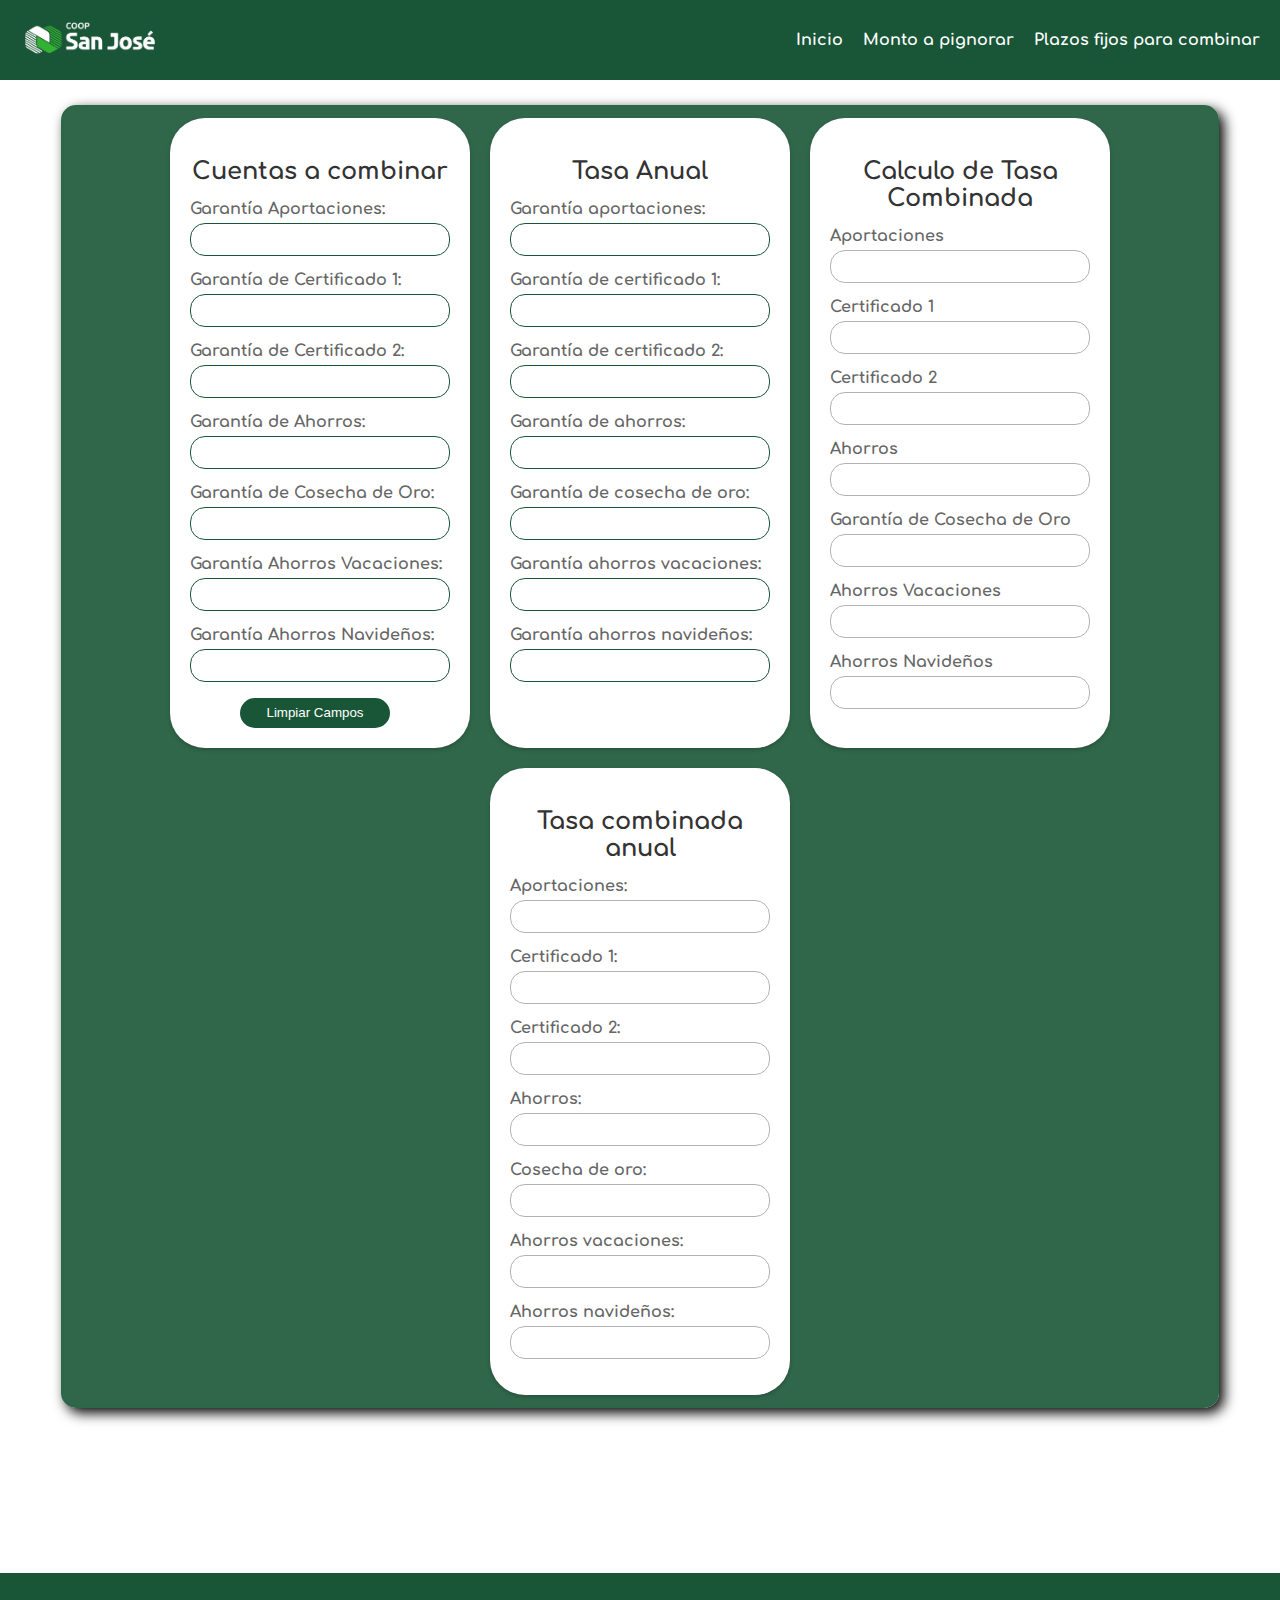
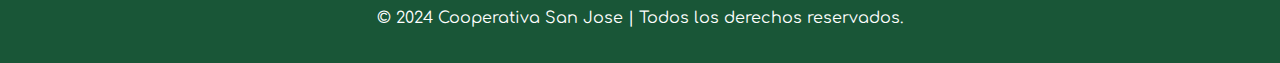
<file: Cunetas_combinar.html>
<!DOCTYPE html>
<html lang="es">
<head>
    <meta charset="UTF-8">
    <meta name="viewport" content="width=device-width, initial-scale=1.0">
    <title>Cálculo Híbrido</title>
          <link rel="preconnect" href="https://fonts.googleapis.com">
<link rel="preconnect" href="https://fonts.gstatic.com" crossorigin>
<link href="https://fonts.googleapis.com/css2?family=Comfortaa:wght@300..700&family=Kosugi+Maru&family=Roboto:ital,wght@0,100;0,300;0,400;0,500;0,700;0,900;1,100;1,300;1,400;1,500;1,700;1,900&display=swap" rel="stylesheet">
    <link rel="stylesheet" href="styles.css">
    <script src="script.js" defer></script>
</head>

<body>
    <header>
        <a href="index.html"><img src="Coop-San.webp" alt="Logo de la Cooperativa San Jose"></a>
        <nav>
            <ul>
                <li><a href="index.html">Inicio</a></li>
                <li><a href="Monto_pignorar.html">Monto a pignorar</a></li>
                <li><a href="plazofijo.html">Plazos fijos para combinar</a></li>
            </ul>
        </nav>
    </header>

  <div class="contenedor-card">
    <!-- Tarjeta 1 -->
    <div class="contenedor-card-1">
        <div class="card">
            <h2>Cuentas a combinar</h2>
            <div class="input-group">
                <label for="campo1-1">Garantía Aportaciones:</label>
                <input type="number" step="0.001" id="campo1-1" name="campo1-1" oninput="Calcular()" required>
            </div>
            <div class="input-group">
                <label for="campo1-2">Garantía de Certificado 1:</label>
                <input type="number" step="0.001" id="campo1-2" name="campo1-2" oninput="Calcular()"required>
            </div>
            <div class="input-group">
                <label for="campo1-3">Garantía de Certificado 2:</label>
                <input type="number" step="0.001" id="campo1-3" name="campo1-3" oninput="Calcular()"required>
            </div>
            <div class="input-group">
                <label for="campo1-4">Garantía de Ahorros:</label>
                <input type="number" step="0.001" id="campo1-4" name="campo1-4" oninput="Calcular()"required>
            </div>
            <div class="input-group">
                <label for="campo1-5">Garantía de Cosecha de Oro:</label>
                <input type="number" step="0.001" id="campo1-5" name="campo1-5" oninput="Calcular()"required>
            </div>
            <div class="input-group">
                <label for="campo1-6">Garantía Ahorros Vacaciones:</label>
                <input type="number" step="0.001" id="campo1-6" name="campo1-6" oninput="Calcular()"required>
            </div>
            <div class="input-group">
                <label for="campo1-7">Garantía Ahorros Navideños:</label>
                <input type="number" step="0.001" id="campo1-7" name="campo1-7" oninput="Calcular()"required>
            </div>
                <p id="campo1-8"></p>
            </div>
         <div class="form-container">
           <button onclick="limpiarCampos()">Limpiar Campos</button>
        </div>
    </div>

    <!-- Tarjeta 2 -->

            <div class="contenedor-card-1">
            <div class="card">
                <h2>Tasa Anual</h2>
                <div class="input-group">
                    <label for="campo7-1">Garantía aportaciones:</label>
                    <input type="number" step="0.001" id="campo7-1" name="garantia_aportaciones_2" oninput="Calcular()" required>
                </div>
                <div class="input-group">
                    <label for="campo7-2">Garantía de certificado 1:</label>
                    <input type="number" step="0.001" id="campo7-2" name="garantia_certificado_1_2" oninput="Calcular()" required>
                </div>
                <div class="input-group">
                    <label for="campo7-3">Garantía de certificado 2:</label>
                    <input type="number" step="0.001" id="campo7-3" name="garantia_certificado_2_2" oninput="Calcular()" required>
                </div>
                <div class="input-group">
                    <label for="campo7-4">Garantía de ahorros:</label>
                    <input type="number" step="0.001" id="campo7-4" name="garantia_ahorros_2" oninput="Calcular()" required>
                </div>
                <div class="input-group">
                    <label for="campo7-5">Garantía de cosecha de oro:</label>
                    <input type="number" step="0.001" id="campo7-5" name="garantia_cosecha_oro_2" oninput="Calcular()" required>
                </div>
                <div class="input-group">
                    <label for="campo7-6">Garantía ahorros vacaciones:</label>
                    <input type="number" step="0.001" id="campo7-6" name="garantia_ahorros_vacaciones_2" oninput="Calcular()" required>
                </div>
                <div class="input-group">
                    <label for="campo7-7">Garantía ahorros navideños:</label>
                    <input type="number" step="0.001" id="campo7-7" name="garantia_ahorros_navidenos_2" oninput="Calcular()" required>
                </div>
            </div>
        </div>

       <!-- Tarjeta 3-->


    <div class="contenedor-card-2">
        <div class="card">
            <h2>Calculo de Tasa Combinada</h2>
            <div class="input-group">
                <label for="campo2-1">Aportaciones</label>
                <input type="text" step="0.001" id="campo2-1" name="campo2-1" readonly>
            </div>
            <div class="input-group">
                <label for="campo2-2">Certificado 1</label>
                <input type="text" step="0.001" id="campo2-2" name="campo2-2" oninput="Calcular()"readonly>
            </div>
            <div class="input-group">
                <label for="campo2-3">Certificado 2</label>
                <input type="text" step="0.001" id="campo2-3" name="campo2-3" oninput="Calcular()"readonly>
            </div>
            <div class="input-group">
                <label for="campo2-4">Ahorros</label>
                <input type="text" step="0.001" id="campo2-4" name="campo2-4" oninput="Calcular()"readonly>
            </div>
            <div class="input-group">
                <label for="campo2-5">Garantía de Cosecha de Oro</label>
                <input type="text" step="0.001" id="campo2-5" name="campo2-5" oninput="Calcular()"readonly>
            </div>
            <div class="input-group">
                <label for="campo2-6">Ahorros Vacaciones</label>
                <input type="text" step="0.001" id="campo2-6" name="campo2-6" oninput="Calcular()"readonly>
            </div>
            <div class="input-group">
                <label for="campo2-7">Ahorros Navideños</label>
                <input type="text" step="0.001" id="campo2-7" name="campo2-7" oninput="Calcular()"readonly>
            </div>
        </div>
   </div>
     
 <!-- Tarjeta 4 -->
        <div class="contenedor-card-1">
            <div class="card">
                <h2>Tasa combinada anual</h2>
                <div class="input-group">
                    <label for="campo8-1">Aportaciones:</label>
                    <input type="text" step="0.001" id="campo8-1" name="aportaciones_combinadas" oninput="Calcular()" readonly>
                </div>
                <div class="input-group">
                    <label for="campo8-2">Certificado 1:</label>
                    <input type="text" step="0.001" id="campo8-2" name="certificado_1_combinado" oninput="Calcular()" readonly>
                </div>
                <div class="input-group">
                    <label for="campo8-3">Certificado 2:</label>
                    <input type="text" step="0.001" id="campo8-3" name="certificado_2_combinado" oninput="Calcular()" readonly>
                </div>
                <div class="input-group">
                    <label for="campo8-4">Ahorros:</label>
                    <input type="text" step="0.001" id="campo8-4" name="ahorros_combinados" oninput="Calcular()" readonly>
                </div>
                <div class="input-group">
                    <label for="campo8-5">Cosecha de oro:</label>
                    <input type="text" step="0.001" id="campo8-5" name="cosecha_oro_combinada" oninput="Calcular()" readonly>
                </div>
                <div class="input-group">
                    <label for="campo8-6">Ahorros vacaciones:</label>
                    <input type="text" step="0.001" id="campo8-6" name="ahorros_vacaciones_combinados" oninput="Calcular()" readonly>
                </div>
                <div class="input-group">
                    <label for="campo8-7">Ahorros navideños:</label>
                    <input type="text" step="0.001" id="campo8-7" name="ahorros_navidenos_combinados" oninput="Calcular()" readonly>
                </div>
                <p id="campo8-8"></p>
            </div>
        </div>
    </div>
 </div>
    <footer>
        <div class="footer-content">
            <p>© 2024 Cooperativa San Jose | Todos los derechos reservados.</p>
        </div>
    </footer>
</body>
</html>
</file>
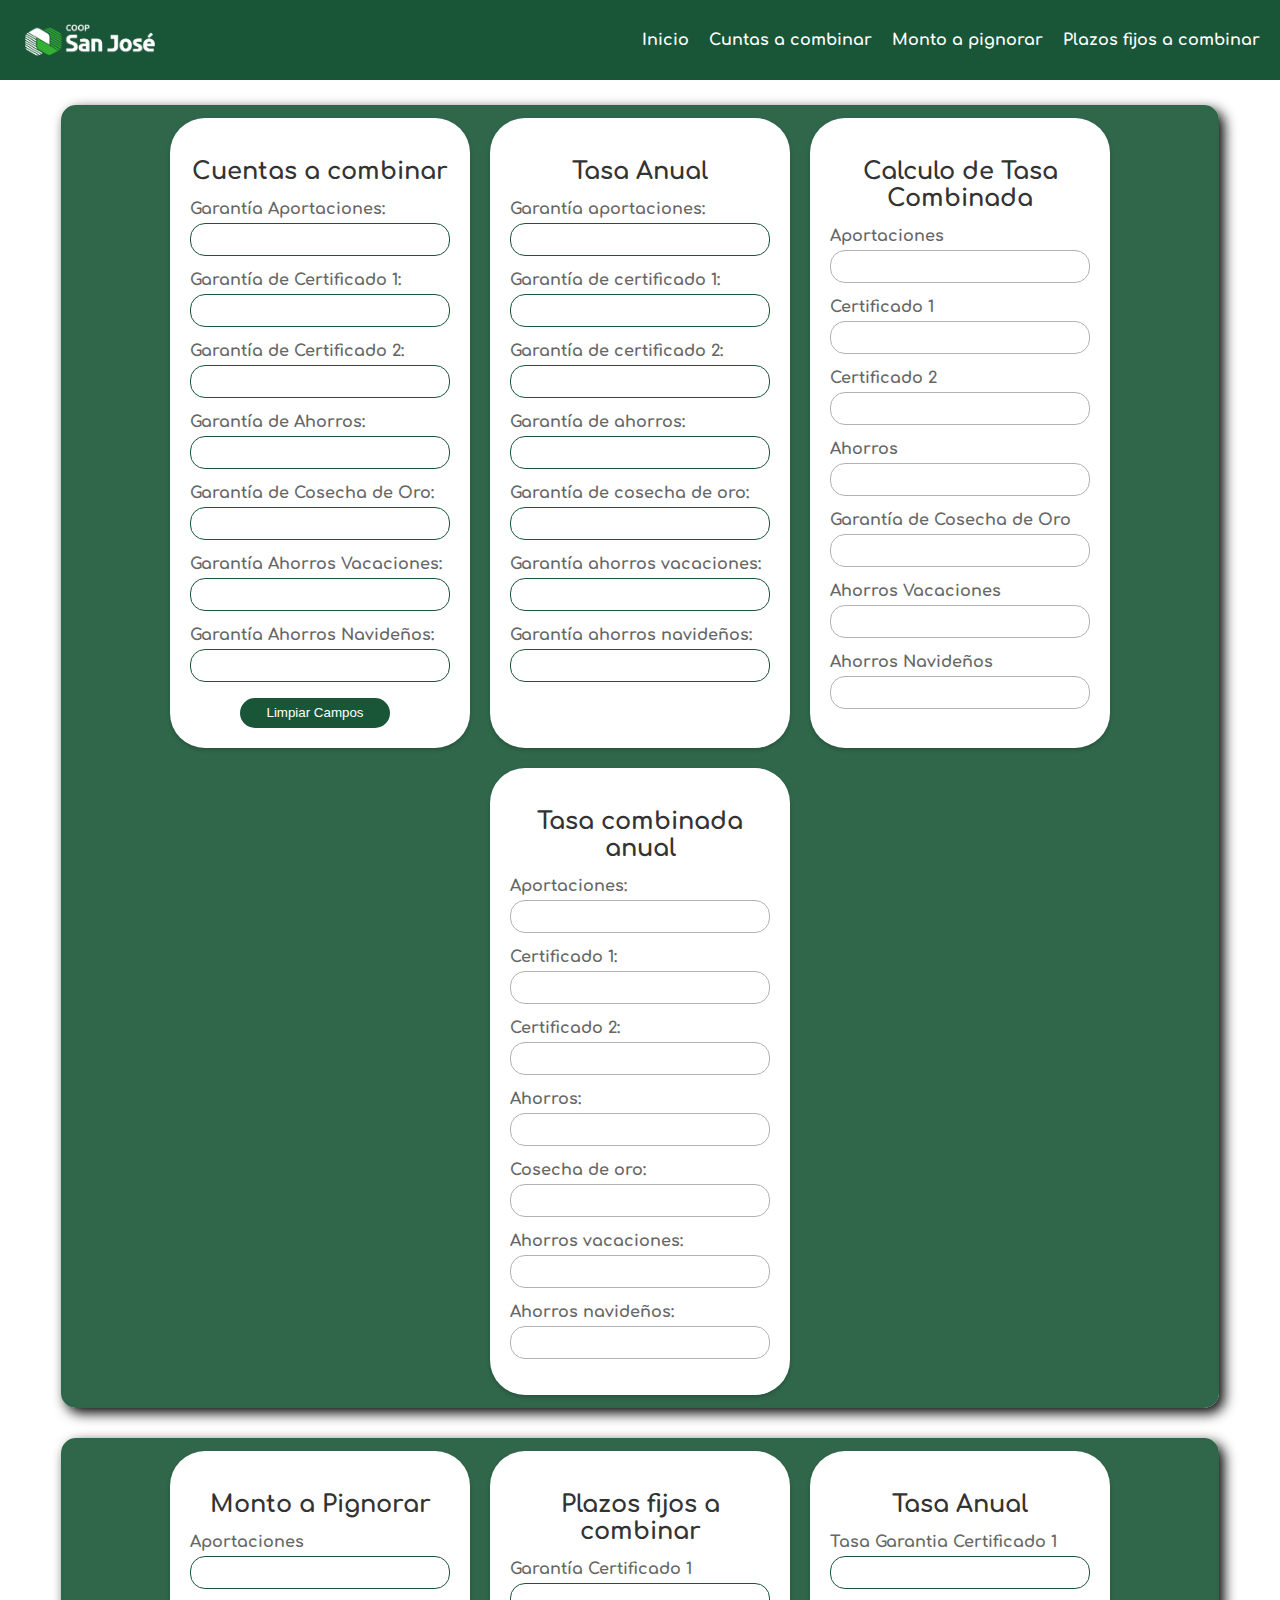
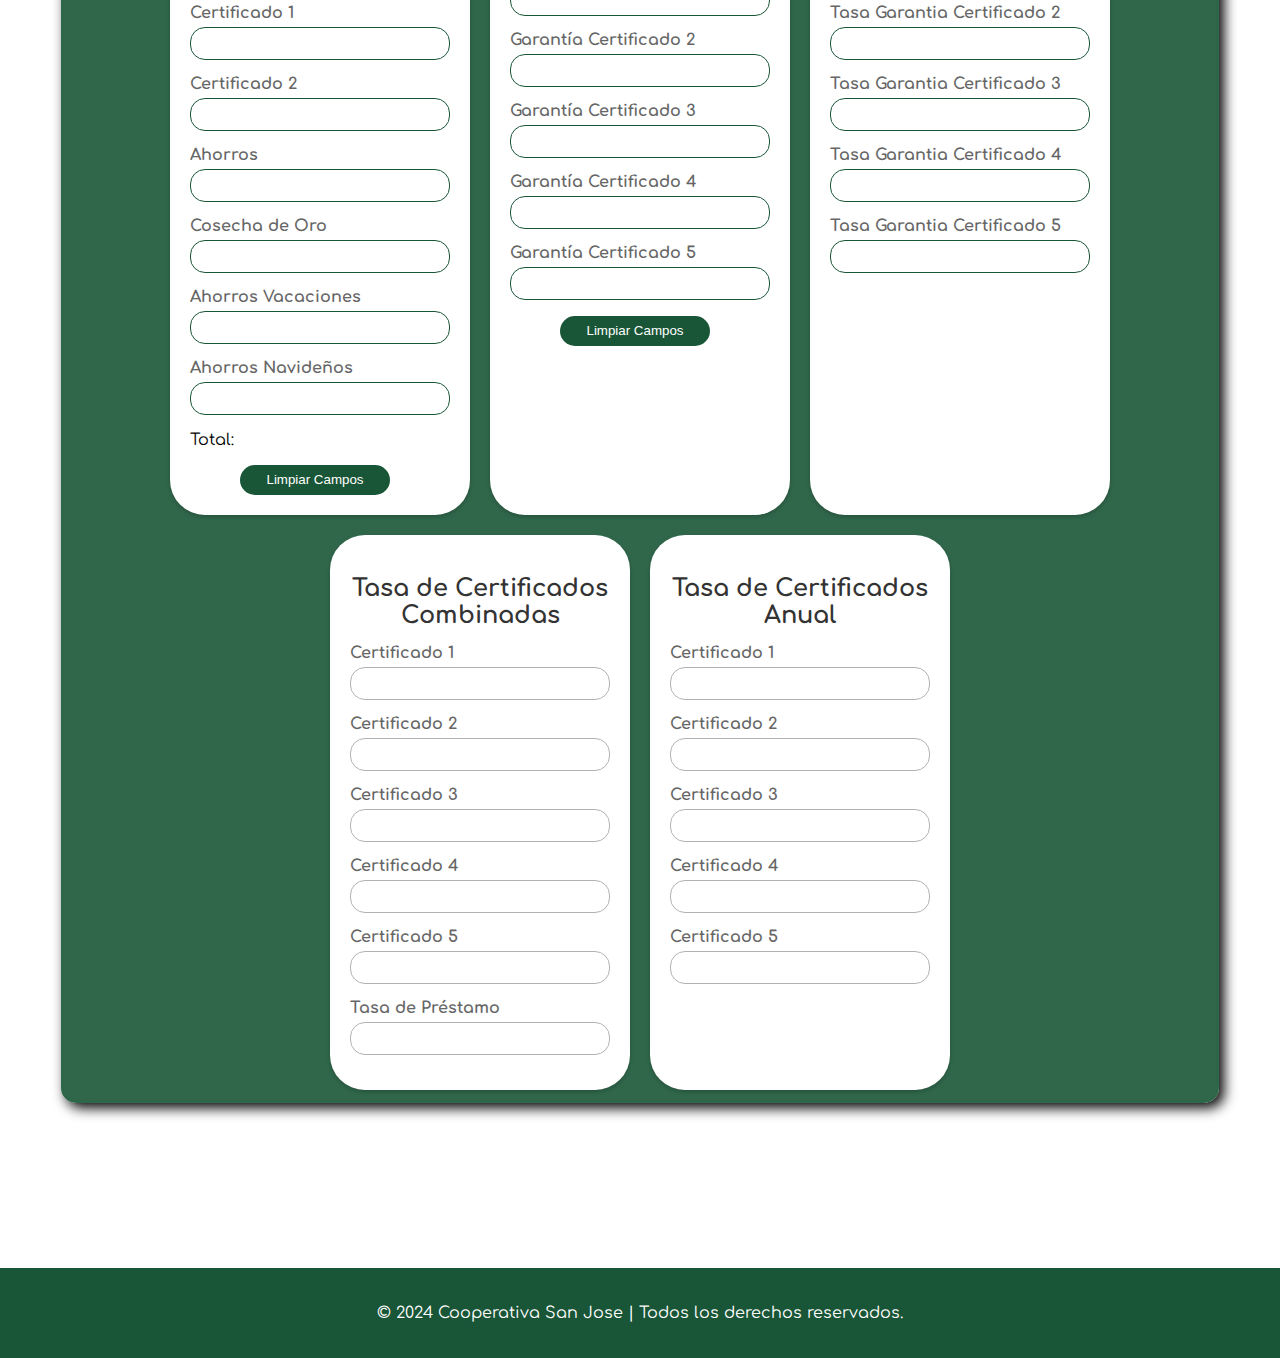
<file: index2.html>
<!DOCTYPE html>
<html lang="es">
<head>
    <meta charset="UTF-8">
    <meta name="viewport" content="width=device-width, initial-scale=1.0">
    <title>Calculo hibrido</title>
      <link rel="preconnect" href="https://fonts.googleapis.com">
<link rel="preconnect" href="https://fonts.gstatic.com" crossorigin>
<link href="https://fonts.googleapis.com/css2?family=Comfortaa:wght@300..700&family=Kosugi+Maru&family=Roboto:ital,wght@0,100;0,300;0,400;0,500;0,700;0,900;1,100;1,300;1,400;1,500;1,700;1,900&display=swap" rel="stylesheet">
      <link rel="stylesheet" href="styles.css">
    <script src="script.js" defer></script>
</head>

<body>
     <header>
        <img  src="Coop-San.webp" alt="Logo">
        
        <nav>
            <ul>

                <li><a href="index.html">Inicio</a></li>
                <li><a href="Cunetas_combinar.html">Cuntas a combinar</a></li>
                <li><a href="Monto_pignorar.html">Monto a pignorar</a></li>
                <li><a href="plazofijo.html">Plazos fijos a combinar</a></li>
            </ul>
        </nav>
    </header>

<div class="contenedor-card">
    <!-- Tarjeta 1 -->
    <div class="contenedor-card-1">
        <div class="card">
            <h2>Cuentas a combinar</h2>
            <div class="input-group">
                <label for="campo1-1">Garantía Aportaciones:</label>
                <input type="number" step="0.001" id="campo1-1" name="campo1-1" oninput="Calcular()" required>
            </div>
            <div class="input-group">
                <label for="campo1-2">Garantía de Certificado 1:</label>
                <input type="number" step="0.001" id="campo1-2" name="campo1-2" oninput="Calcular()"required>
            </div>
            <div class="input-group">
                <label for="campo1-3">Garantía de Certificado 2:</label>
                <input type="number" step="0.001" id="campo1-3" name="campo1-3" oninput="Calcular()"required>
            </div>
            <div class="input-group">
                <label for="campo1-4">Garantía de Ahorros:</label>
                <input type="number" step="0.001" id="campo1-4" name="campo1-4" oninput="Calcular()"required>
            </div>
            <div class="input-group">
                <label for="campo1-5">Garantía de Cosecha de Oro:</label>
                <input type="number" step="0.001" id="campo1-5" name="campo1-5" oninput="Calcular()"required>
            </div>
            <div class="input-group">
                <label for="campo1-6">Garantía Ahorros Vacaciones:</label>
                <input type="number" step="0.001" id="campo1-6" name="campo1-6" oninput="Calcular()"required>
            </div>
            <div class="input-group">
                <label for="campo1-7">Garantía Ahorros Navideños:</label>
                <input type="number" step="0.001" id="campo1-7" name="campo1-7" oninput="Calcular()"required>
            </div>
        
                <p id="campo1-8"></p>
            
        </div>
         <div class="form-container">
           <button onclick="limpiarCampos()">Limpiar Campos</button>
        </div>
    </div>

    <!-- Tarjeta 2 -->

            <div class="contenedor-card-1">
            <div class="card">
                <h2>Tasa Anual</h2>
                <div class="input-group">
                    <label for="campo7-1">Garantía aportaciones:</label>
                    <input type="number" step="0.001" id="campo7-1" name="garantia_aportaciones_2" oninput="Calcular()" required>
                </div>
                <div class="input-group">
                    <label for="campo7-2">Garantía de certificado 1:</label>
                    <input type="number" step="0.001" id="campo7-2" name="garantia_certificado_1_2" oninput="Calcular()" required>
                </div>
                <div class="input-group">
                    <label for="campo7-3">Garantía de certificado 2:</label>
                    <input type="number" step="0.001" id="campo7-3" name="garantia_certificado_2_2" oninput="Calcular()" required>
                </div>
                <div class="input-group">
                    <label for="campo7-4">Garantía de ahorros:</label>
                    <input type="number" step="0.001" id="campo7-4" name="garantia_ahorros_2" oninput="Calcular()" required>
                </div>
                <div class="input-group">
                    <label for="campo7-5">Garantía de cosecha de oro:</label>
                    <input type="number" step="0.001" id="campo7-5" name="garantia_cosecha_oro_2" oninput="Calcular()" required>
                </div>
                <div class="input-group">
                    <label for="campo7-6">Garantía ahorros vacaciones:</label>
                    <input type="number" step="0.001" id="campo7-6" name="garantia_ahorros_vacaciones_2" oninput="Calcular()" required>
                </div>
                <div class="input-group">
                    <label for="campo7-7">Garantía ahorros navideños:</label>
                    <input type="number" step="0.001" id="campo7-7" name="garantia_ahorros_navidenos_2" oninput="Calcular()" required>
                </div>
            </div>
        </div>

       <!-- Tarjeta 3-->


    <div class="contenedor-card-2">
        <div class="card">
            <h2>Calculo de Tasa Combinada</h2>
            <div class="input-group">
                <label for="campo2-1">Aportaciones</label>
                <input type="text" step="0.001" id="campo2-1" name="campo2-1" readonly>
            </div>
            <div class="input-group">
                <label for="campo2-2">Certificado 1</label>
                <input type="text" step="0.001" id="campo2-2" name="campo2-2" oninput="Calcular()"readonly>
            </div>
            <div class="input-group">
                <label for="campo2-3">Certificado 2</label>
                <input type="text" step="0.001" id="campo2-3" name="campo2-3" oninput="Calcular()"readonly>
            </div>
            <div class="input-group">
                <label for="campo2-4">Ahorros</label>
                <input type="text" step="0.001" id="campo2-4" name="campo2-4" oninput="Calcular()"readonly>
            </div>
            <div class="input-group">
                <label for="campo2-5">Garantía de Cosecha de Oro</label>
                <input type="text" step="0.001" id="campo2-5" name="campo2-5" oninput="Calcular()"readonly>
            </div>
            <div class="input-group">
                <label for="campo2-6">Ahorros Vacaciones</label>
                <input type="text" step="0.001" id="campo2-6" name="campo2-6" oninput="Calcular()"readonly>
            </div>
            <div class="input-group">
                <label for="campo2-7">Ahorros Navideños</label>
                <input type="text" step="0.001" id="campo2-7" name="campo2-7" oninput="Calcular()"readonly>
            </div>
        </div>
    </div>
     
 <!-- Tarjeta 4 -->
        <div class="contenedor-card-1">
            <div class="card">
                <h2>Tasa combinada anual</h2>
                <div class="input-group">
                    <label for="campo8-1">Aportaciones:</label>
                    <input type="text" step="0.001" id="campo8-1" name="aportaciones_combinadas" oninput="Calcular()" readonly>
                </div>
                <div class="input-group">
                    <label for="campo8-2">Certificado 1:</label>
                    <input type="text" step="0.001" id="campo8-2" name="certificado_1_combinado" oninput="Calcular()" readonly>
                </div>
                <div class="input-group">
                    <label for="campo8-3">Certificado 2:</label>
                    <input type="text" step="0.001" id="campo8-3" name="certificado_2_combinado" oninput="Calcular()" readonly>
                </div>
                <div class="input-group">
                    <label for="campo8-4">Ahorros:</label>
                    <input type="text" step="0.001" id="campo8-4" name="ahorros_combinados" oninput="Calcular()" readonly>
                </div>
                <div class="input-group">
                    <label for="campo8-5">Cosecha de oro:</label>
                    <input type="text" step="0.001" id="campo8-5" name="cosecha_oro_combinada" oninput="Calcular()" readonly>
                </div>
                <div class="input-group">
                    <label for="campo8-6">Ahorros vacaciones:</label>
                    <input type="text" step="0.001" id="campo8-6" name="ahorros_vacaciones_combinados" oninput="Calcular()" readonly>
                </div>
                <div class="input-group">
                    <label for="campo8-7">Ahorros navideños:</label>
                    <input type="text" step="0.001" id="campo8-7" name="ahorros_navidenos_combinados" oninput="Calcular()" readonly>
                </div>
                <p id="campo8-8"></p>
            </div>
        </div>
    </div>


<div class="contenedor-card">
    <!-- Tarjeta 5-->
    <div class="contenedor-card-3">
        <div class="card">
            <h2>Monto a Pignorar</h2>
            <div class="input-group">
                <label for="campo3-1">Aportaciones</label>
                <input type="number" step="0.001" id="campo3-1" name="campo3-2" placeholder="" oninput="calcularTotal()"required>
            </div>
            <div class="input-group">
                <label for="campo3-2">Certificado 1</label>
                <input type="number" step="0.001" id="campo3-2" name="campo3-2" oninput="calcularTotal()"required>
            </div>
            <div class="input-group">
                <label for="campo3-3">Certificado 2</label>
                <input type="number" step="0.001" id="campo3-3" name="campo3-2" oninput="calcularTotal()"required>
            </div>
            <div class="input-group">
                <label for="campo3-4">Ahorros</label>
                <input type="number" step="0.001" id="campo3-4" name="campo3-2" oninput="calcularTotal()"required>
            </div>
            <div class="input-group">
                <label for="campo3-5">Cosecha de Oro</label>
                <input type="number" step="0.001" id="campo3-5" name="campo3-2" oninput="calcularTotal()"required>

            </div>
            <div class="input-group">
                <label for="campo3-6">Ahorros Vacaciones</label>
               <input type="number" step="0.001" id="campo3-6" name="campo3-2" oninput="calcularTotal()"required>
            </div>
            <div class="input-group">
                <label for="campo3-7">Ahorros Navideños</label>
                <input type="number" step="0.001" id="campo3-7" name="campo3-2" oninput="calcularTotal()"required>
            </div>
            <p id="campo3-8" > Total:</p>
        </div>
        <div class="form-container">
           <button onclick="limpiarCampos2()">Limpiar Campos</button>
        </div>
    </div>

  <!-- Tarjeta 6 -->

<div class="contenedor-card-1">
    <div class="card">
        <h2>Plazos fijos a combinar </h2>
        <div class="input-group">
            <label for="campo4-1">Garantía Certificado 1</label>
            <input type="number" step="0.001" id="campo4-1" name="campo4-1" oninput="Plazo_fijos_a_combinar ()"required>
        </div>
        <div class="input-group">
            <label for="campo4-2">Garantía Certificado 2</label>
            <input type="number" step="0.001" id="campo4-2" name="campo4-2" oninput="Plazo_fijos_a_combinar()"required>
        </div>
        <div class="input-group">
            <label for="campo4-3">Garantía Certificado 3</label>
            <input type="number" step="0.001" id="campo4-3" name="campo4-3" oninput="Plazo_fijos_a_combinar()"required>
        </div>
        <div class="input-group">
            <label for="campo4-4">Garantía Certificado 4</label>
            <input type="number" step="0.001" id="campo4-4" name="campo4-4" oninput="Plazo_fijos_a_combinar()"required>
        </div>
        <div class="input-group">
            <label for="campo4-5">Garantía Certificado 5</label>
            <input type="number" step="0.001" id="campo4-5" name="campo4-5" oninput="Plazo_fijos_a_combinar()"required>
        </div>
        <p id="campo4-8"></p>
    </div>
    <div class="form-container">
           <button onclick="limpiarCampos3() ">Limpiar Campos</button>
   </div>
</div>

<!-- Tarjeta 10 -->
      <div class="contenedor-card-5">
        <div class="card">
            <h2>Tasa Anual</h2>
            <div class="input-group">
                <label for="campo10-1">Tasa Garantia Certificado 1</label>
                <input type="number" step="0.001" id="campo10-1" name="campo10-2" oninput="Plazo_fijos_a_combinar()">
            </div>
            <div class="input-group">
                <label for="campo10-2">Tasa Garantia Certificado 2</label>
                <input type="number"  step="0.001" id="campo10-2" name="campo10-2" oninput="Plazo_fijos_a_combinar()">
            </div>
            <div class="input-group">
                <label for="campo10-3">Tasa Garantia Certificado 3</label>
                <input type="number" step="0.001" id="campo10-3" name="campo10-2" oninput="Plazo_fijos_a_combinar()">
            </div>
            <div class="input-group">
                <label for="campo10-4">Tasa Garantia Certificado 4</label>
                <input type="number" step="0.001" id="campo10-4" name="campo10-2" oninput="Plazo_fijos_a_combinar()">
            </div>
            <div class="input-group">
                <label for="campo10-5">Tasa Garantia Certificado 5</label>
             <input type="number" step="0.001" id="campo10-5" name="campo10-2" oninput="Plazo_fijos_a_combinar()">
            </div>
        </div>
    </div>

  <!-- Tarjeta 7 -->
    <div class="contenedor-card-5">
        <div class="card">
            <h2>Tasa de Certificados Combinadas</h2>
            <div class="input-group">
                <label for="campo5-1">Certificado 1</label>
                <input type="text" step="0.001" id="campo5-1" name="campo5-2" oninput="Plazo_fijos_a_combinar()"readonly>
            </div>
            <div class="input-group">
                <label for="campo5-2">Certificado 2</label>
                <input type="text" step="0.001" id="campo5-2" name="campo5-2" oninput="Plazo_fijos_a_combinar()"readonly>
            </div>
            <div class="input-group">
                <label for="campo5-3">Certificado 3</label>
                <input type="text" step="0.001" id="campo5-3" name="campo5-2" oninput="Plazo_fijos_a_combinar()"readonly>
            </div>
            <div class="input-group">
                <label for="campo5-4">Certificado 4</label>
                <input type="text" step="0.001" id="campo5-4" name="campo5-2" oninput="Plazo_fijos_a_combinar()"readonly>
            </div>
            <div class="input-group">
                <label for="campo5-5">Certificado 5</label>
             <input type="text" step="0.001" id="campo5-5" name="campo5-2" oninput="Plazo_fijos_a_combinar()"readonly>
            </div>
      
            <div class="input-group">
                <label for="campo5-8">Tasa de Préstamo</label>
                <input class="input-group-total" type="text" step="0.001" id="campo5-8" name="campo5-8" readonly>
            </div>
        </div>
    </div>
     <!-- Tarjeta 9 -->
      <div class="contenedor-card-5">
        <div class="card">
            <h2>Tasa de Certificados Anual</h2>
            <div class="input-group">
                <label for="campo9-1">Certificado 1</label>
                <input type="text" step="0.001" id="campo9-1" name="campo9-2" oninput="Plazo_fijos_a_combinar()"readonly>
            </div>
            <div class="input-group">
                <label for="campo9-2">Certificado 2</label>
                <input type="text" step="0.001" id="campo9-2" name="campo9-2" oninput="Plazo_fijos_a_combinar()"readonly>
            </div>
            <div class="input-group">
                <label for="campo9-3">Certificado 3</label>
                <input type="text" step="0.001" id="campo9-3" name="campo9-2" oninput="Plazo_fijos_a_combinar()"readonly>
            </div>
            <div class="input-group">
                <label for="campo9-4">Certificado 4</label>
                <input type="text" step="0.001" id="campo9-4" name="campo9-2" oninput="Plazo_fijos_a_combinar()"readonly>
            </div>
            <div class="input-group">
                <label for="campo9-5">Certificado 5</label>
             <input type="text" step="0.001" id="campo9-5" name="campo9-2" oninput="Plazo_fijos_a_combinar()"readonly>
            </div>
        </div>
    </div>
</div>
    <footer>
        <div class="footer-content">
            <p>&copy; 2024 Cooperativa San Jose | Todos los derechos reservados.</p>
        </div>
    </footer>
</body>


</html>
</file>
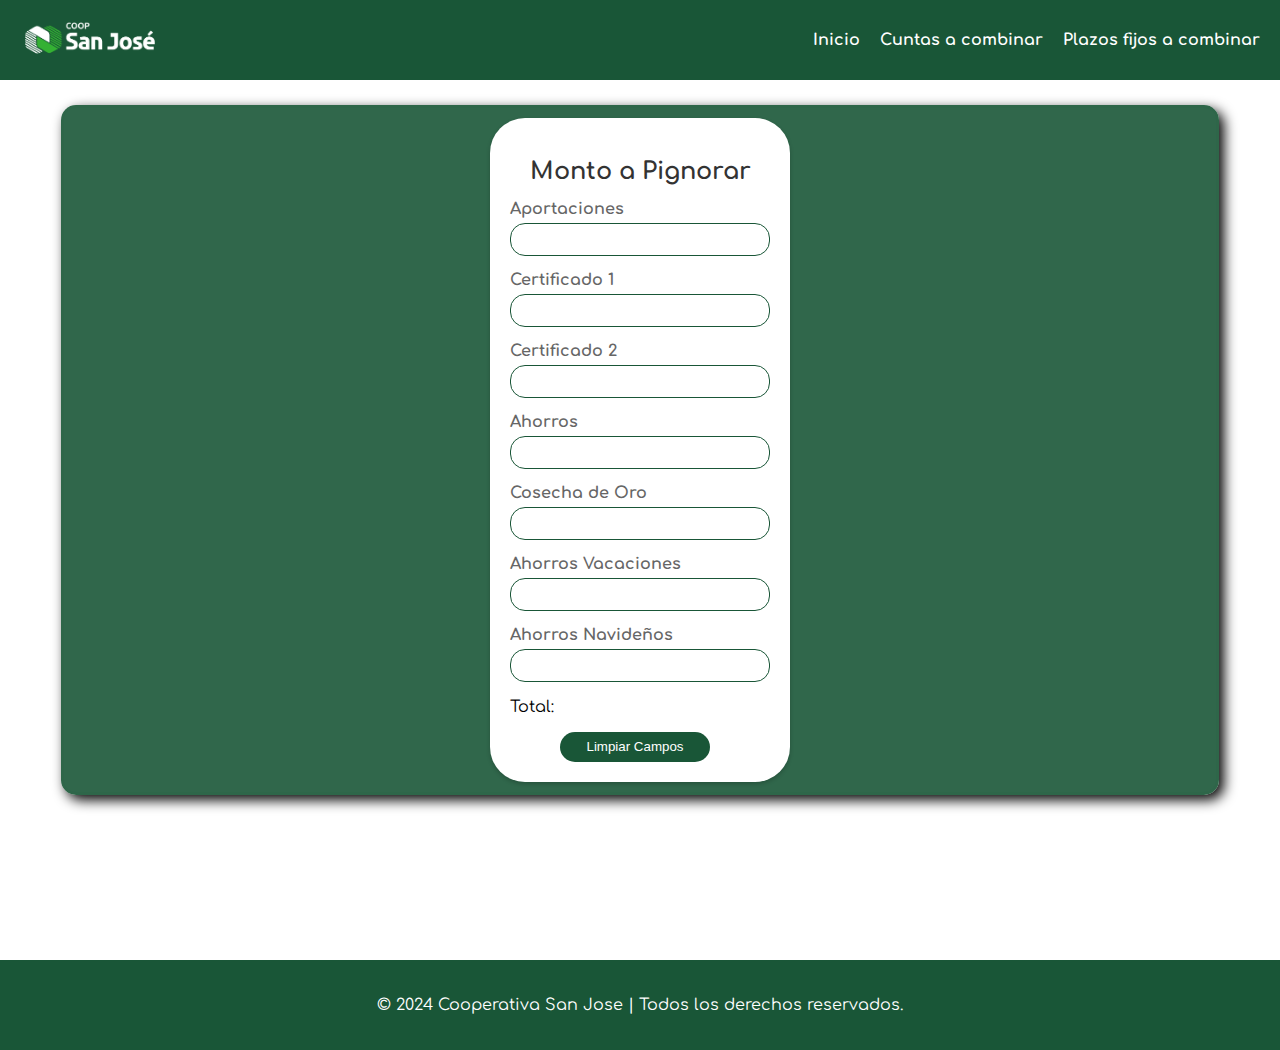
<file: Monto_pignorar.html>
<!DOCTYPE html>
<html lang="es">
<head>
    <meta charset="UTF-8">
    <meta name="viewport" content="width=device-width, initial-scale=1.0">
    <title>Calculo hibrido</title>
          <link rel="preconnect" href="https://fonts.googleapis.com">
<link rel="preconnect" href="https://fonts.gstatic.com" crossorigin>
<link href="https://fonts.googleapis.com/css2?family=Comfortaa:wght@300..700&family=Kosugi+Maru&family=Roboto:ital,wght@0,100;0,300;0,400;0,500;0,700;0,900;1,100;1,300;1,400;1,500;1,700;1,900&display=swap" rel="stylesheet">
    <link rel="stylesheet" href="styles.css">
    <script src="script.js" defer></script>
</head>

<body>
     <header>
        <a href="index.html"><img  src="Coop-San.webp" alt="Logo"></a>
        
        <nav>
            <ul>

                <li><a href="index.html">Inicio</a></li>
                <li><a href="Cunetas_combinar.html">Cuntas a combinar</a></li>
                <li><a href="plazofijo.html">Plazos fijos a combinar</a></li>
            </ul>
        </nav>
    </header>

<div class="contenedor-card">
    
    <!-- Tarjeta 3 -->
   <div class="contenedor-card-3">
        <div class="card">
            <h2>Monto a Pignorar</h2>
            <div class="input-group">
                <label for="campo3-1">Aportaciones</label>
                <input type="number" step="0.001" id="campo3-1" name="campo3-2" placeholder="" oninput="calcularTotal()"required>
            </div>
            <div class="input-group">
                <label for="campo3-2">Certificado 1</label>
                <input type="number" step="0.001" id="campo3-2" name="campo3-2" oninput="calcularTotal()"required>
            </div>
            <div class="input-group">
                <label for="campo3-3">Certificado 2</label>
                <input type="number" step="0.001" id="campo3-3" name="campo3-2" oninput="calcularTotal()"required>
            </div>
            <div class="input-group">
                <label for="campo3-4">Ahorros</label>
                <input type="number" step="0.001" id="campo3-4" name="campo3-2" oninput="calcularTotal()"required>
            </div>
            <div class="input-group">
                <label for="campo3-5">Cosecha de Oro</label>
                <input type="number" step="0.001" id="campo3-5" name="campo3-2" oninput="calcularTotal()"required>

            </div>
            <div class="input-group">
                <label for="campo3-6">Ahorros Vacaciones</label>
               <input type="number" step="0.001" id="campo3-6" name="campo3-2" oninput="calcularTotal()"required>
            </div>
            <div class="input-group">
                <label for="campo3-7">Ahorros Navideños</label>
                <input type="number" step="0.001" id="campo3-7" name="campo3-2" oninput="calcularTotal()"required>
            </div>
            <p id="campo3-8" > Total:</p>
        </div>
        <div class="form-container">
           <button onclick="limpiarCampos2()">Limpiar Campos</button>
        </div>
    </div>
</div> 

    <footer>
        <div class="footer-content">
            <p>&copy; 2024 Cooperativa San Jose | Todos los derechos reservados.</p>
        </div>
    </footer>
</body>
</html>
</file>
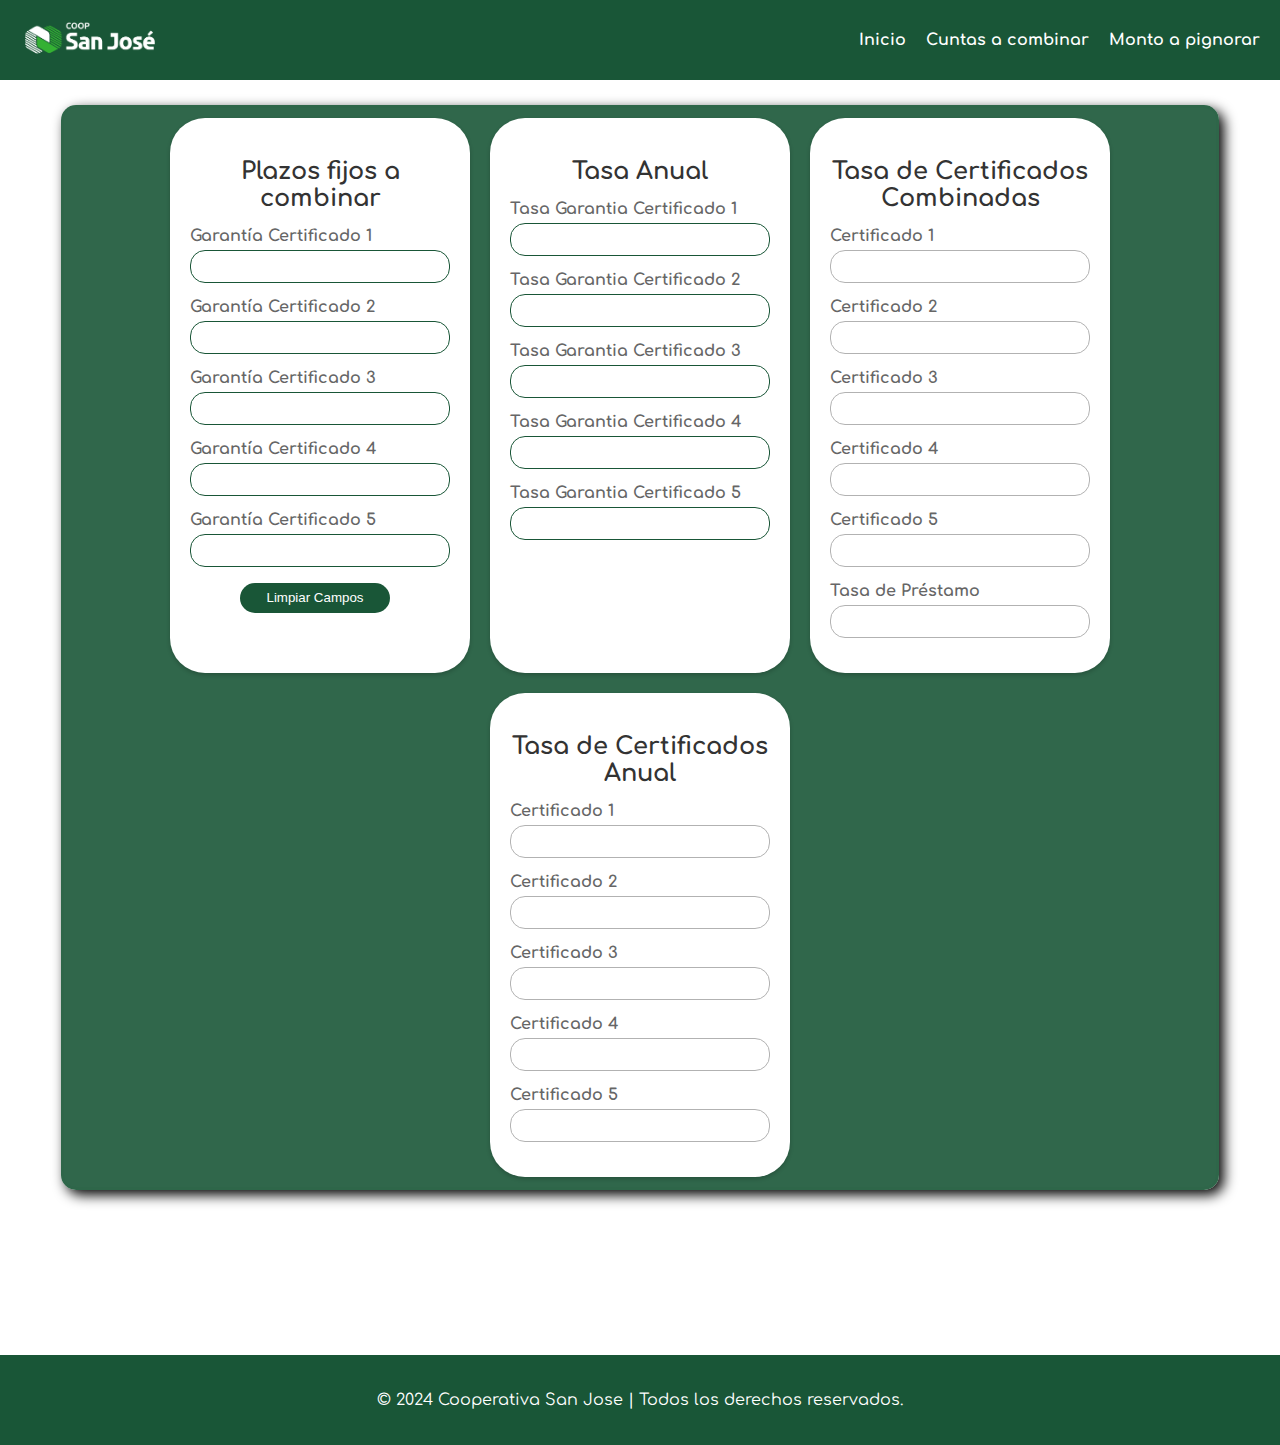
<file: plazofijo.html>
<!DOCTYPE html>
<html lang="es">
<head>
    <meta charset="UTF-8">
    <meta name="viewport" content="width=device-width, initial-scale=1.0">
    <title>Calculo hibrido</title>
          <link rel="preconnect" href="https://fonts.googleapis.com">
<link rel="preconnect" href="https://fonts.gstatic.com" crossorigin>
<link href="https://fonts.googleapis.com/css2?family=Comfortaa:wght@300..700&family=Kosugi+Maru&family=Roboto:ital,wght@0,100;0,300;0,400;0,500;0,700;0,900;1,100;1,300;1,400;1,500;1,700;1,900&display=swap" rel="stylesheet">
    <link rel="stylesheet" href="styles.css">
    <script src="script.js" defer></script>
</head>

<body>
     <header>
        <a href="index.html"><img  src="Coop-San.webp" alt="Logo"></a>
        
        <nav>
            <ul>

                <li><a href="index.html">Inicio</a></li>
                <li><a href="Cunetas_combinar.html">Cuntas a combinar</a></li>
                <li><a href="Monto_pignorar.html">Monto a pignorar</a></li>
            </ul>
        </nav>
    </header>

<div class="contenedor-card">


<div class="contenedor-card-1">
    <div class="card">
        <h2>Plazos fijos a combinar </h2>
        <div class="input-group">
            <label for="campo4-1">Garantía Certificado 1</label>
            <input type="number" step="0.001" id="campo4-1" name="campo4-1" oninput="Plazo_fijos_a_combinar ()"required>
        </div>
        <div class="input-group">
            <label for="campo4-2">Garantía Certificado 2</label>
            <input type="number" step="0.001" id="campo4-2" name="campo4-2" oninput="Plazo_fijos_a_combinar()"required>
        </div>
        <div class="input-group">
            <label for="campo4-3">Garantía Certificado 3</label>
            <input type="number" step="0.001" id="campo4-3" name="campo4-3" oninput="Plazo_fijos_a_combinar()"required>
        </div>
        <div class="input-group">
            <label for="campo4-4">Garantía Certificado 4</label>
            <input type="number" step="0.001" id="campo4-4" name="campo4-4" oninput="Plazo_fijos_a_combinar()"required>
        </div>
        <div class="input-group">
            <label for="campo4-5">Garantía Certificado 5</label>
            <input type="number" step="0.001" id="campo4-5" name="campo4-5" oninput="Plazo_fijos_a_combinar()"required>
        </div>
        <p id="campo4-8"></p>
    </div>
    <div class="form-container">
           <button onclick="limpiarCampos3() ">Limpiar Campos</button>
   </div>
</div>
<!-- Tarjeta 10 -->
      <div class="contenedor-card-5">
        <div class="card">
            <h2>Tasa Anual</h2>
            <div class="input-group">
                <label for="campo10-1">Tasa Garantia Certificado 1</label>
                <input type="number" step="0.001" id="campo10-1" name="campo10-2" oninput="Plazo_fijos_a_combinar()">
            </div>
            <div class="input-group">
                <label for="campo10-2">Tasa Garantia Certificado 2</label>
                <input type="number"  step="0.001" id="campo10-2" name="campo10-2" oninput="Plazo_fijos_a_combinar()">
            </div>
            <div class="input-group">
                <label for="campo10-3">Tasa Garantia Certificado 3</label>
                <input type="number" step="0.001" id="campo10-3" name="campo10-2" oninput="Plazo_fijos_a_combinar()">
            </div>
            <div class="input-group">
                <label for="campo10-4">Tasa Garantia Certificado 4</label>
                <input type="number" step="0.001" id="campo10-4" name="campo10-2" oninput="Plazo_fijos_a_combinar()">
            </div>
            <div class="input-group">
                <label for="campo10-5">Tasa Garantia Certificado 5</label>
             <input type="number" step="0.001" id="campo10-5" name="campo10-2" oninput="Plazo_fijos_a_combinar()">
            </div>
        </div>
    </div>

  <!-- Tarjeta 7 -->
    <div class="contenedor-card-5">
        <div class="card">
            <h2>Tasa de Certificados Combinadas</h2>
            <div class="input-group">
                <label for="campo5-1">Certificado 1</label>
                <input type="text" step="0.001" id="campo5-1" name="campo5-2" oninput="Plazo_fijos_a_combinar()"readonly>
            </div>
            <div class="input-group">
                <label for="campo5-2">Certificado 2</label>
                <input type="text" step="0.001" id="campo5-2" name="campo5-2" oninput="Plazo_fijos_a_combinar()"readonly>
            </div>
            <div class="input-group">
                <label for="campo5-3">Certificado 3</label>
                <input type="text" step="0.001" id="campo5-3" name="campo5-2" oninput="Plazo_fijos_a_combinar()"readonly>
            </div>
            <div class="input-group">
                <label for="campo5-4">Certificado 4</label>
                <input type="text" step="0.001" id="campo5-4" name="campo5-2" oninput="Plazo_fijos_a_combinar()"readonly>
            </div>
            <div class="input-group">
                <label for="campo5-5">Certificado 5</label>
             <input type="text" step="0.001" id="campo5-5" name="campo5-2" oninput="Plazo_fijos_a_combinar()"readonly>
            </div>
      
            <div class="input-group">
                <label for="campo5-8">Tasa de Préstamo</label>
                <input class="input-group-total" type="text" step="0.001" id="campo5-8" name="campo5-8" readonly>
            </div>
        </div>
    </div>
     <!-- Tarjeta 9 -->
      <div class="contenedor-card-5">
        <div class="card">
            <h2>Tasa de Certificados Anual</h2>
            <div class="input-group">
                <label for="campo9-1">Certificado 1</label>
                <input type="text" step="0.001" id="campo9-1" name="campo9-2" oninput="Plazo_fijos_a_combinar()"readonly>
            </div>
            <div class="input-group">
                <label for="campo9-2">Certificado 2</label>
                <input type="text" step="0.001" id="campo9-2" name="campo9-2" oninput="Plazo_fijos_a_combinar()"readonly>
            </div>
            <div class="input-group">
                <label for="campo9-3">Certificado 3</label>
                <input type="text" step="0.001" id="campo9-3" name="campo9-2" oninput="Plazo_fijos_a_combinar()"readonly>
            </div>
            <div class="input-group">
                <label for="campo9-4">Certificado 4</label>
                <input type="text" step="0.001" id="campo9-4" name="campo9-2" oninput="Plazo_fijos_a_combinar()"readonly>
            </div>
            <div class="input-group">
                <label for="campo9-5">Certificado 5</label>
             <input type="text" step="0.001" id="campo9-5" name="campo9-2" oninput="Plazo_fijos_a_combinar()"readonly>
            </div>
        </div>
    </div>
</div> 



    <footer>
        <div class="footer-content">
            <p>&copy; 2024 Cooperativa San Jose | Todos los derechos reservados.</p>
        </div>
    </footer>
</body>


</html>
</file>
<file: styles.css>
body {
   
    background-color: white;
    margin: 0;
    padding: 0;
    width: auto;
      font-family: "Comfortaa", sans-serif;
  font-optical-sizing: auto;
  font-weight: <weight>;
  font-style: normal;
   

}


img{
    position: relative;
    max-width: 200px;
    padding: 0;
    margin: 0;
    margin-left: 20px;
}
.contenedor-card {
    display: flex;
    flex-wrap: wrap;
    border: 3px solid rgba(25, 86, 55, 0.10); 
    justify-content: center;
    margin: 0 auto;
    background-color: rgba(25, 86, 55, 0.90); 
    box-shadow: 5px 5px  13px  0 ;
    width: 90%;
    margin-bottom: 30px;
    margin-top: 25px;
    border-radius: 15px;
}

.contenedor-card-1, 
.contenedor-card-2,
.contenedor-card-3, 
.contenedor-card-4,
.contenedor-card-5, 
.contenedor-card-6 {
    flex: 1 1 calc(33.33% - 40px); 
    margin: 10px;
    box-shadow: 0px 2px 4px 0 rgba(0, 0, 0, 0.2);
    border-radius: 6px;
    background-color: #ffffff;
    padding: 20px;
    transition: transform 0.3s ease, box-shadow 0.3s ease;
    box-sizing: border-box;
    min-width: 280px;
    max-width: 300px;
    border-radius: 35px;
}


    img {
        position: relative;
        max-width:140px; /* Permite que la imagen se ajuste al tamaño del contenedor */
        padding: 0;
        margin: 0;
        margin-left: 0; /* Elimina el margen izquierdo en pantallas pequeñas */
    }

    /* Estilos del Footer */
    footer {
        background-color: #195637;
        color: white;
        text-align: center;
        position: relative;
        bottom: 0;
        width:auto; 
        margin-top: 165px;
    }

  

.contenedor-card-1:hover,
.contenedor-card-2:hover,
.contenedor-card-3:hover,
.contenedor-card-4:hover,
.contenedor-card-5:hover,
.contenedor-card-6:hover {
    box-shadow: 0px 10px 20px 0 rgba(0,0,0,0.1); 
    transform: scale(1.01); 
}

.card h2 {
    text-align: center;
    color: #333333;
    font-weight: bold;
    margin-bottom: 15px;
}

.input-group {
    margin-bottom: 15px;
}
.input-group-total{
    width: 100%;
    padding: 8px;
    border: 1px solid #195637;
    border-radius: 4px;
    box-sizing: border-box;
    border-radius: 15px;
    text-align: center;
    cursor: pointer;
}

.input-group label {
    display: block;
    font-weight: bold;
    margin-bottom: 5px;
    color: #666666;
}

.input-group input[type="number"],
.input-group input[type="text"] {
    width: 100%;
    padding: 8px;
    border: 1px solid #195637;
    border-radius: 4px;
    box-sizing: border-box;
    border-radius: 15px;
    transition: transform 0.3s ease, box-shadow 0.3s ease; 
    text-align: center;


}
.input-group input[type="text"]{
    outline: none;
    border:1px grey solid;
    opacity: 60%;
 
   


}
.input-group input[type="number"]:focus{
    outline: none;
    border-color: #195637;
    border-radius: 15px;
    transform: scale(1.10);
    cursor: pointer;
}
button {
    width: 150px;
    height: 30px;
    border-radius: 20px;
    border: none;
    background-color: #195637;
    color: white;
    margin-left: 50px;
    cursor: pointer;
   transition: transform 0.3s ease, box-shadow 0.3s ease; 
}
button:hover{
transform: scale(1.10);
box-shadow: 5px 5x ;

}

/* Estilos del Header */


header {
    display: flex;
    justify-content: space-between;
    align-items: center;
    background-color: #195637;
    padding: 10px 20px;
    color: white;
    height: 60px;
    width: auto;
}


nav ul {
    list-style: none;
    display: flex;
    gap: 20px;
    margin: 0;
    padding: 0;

}

nav ul li {
    margin: 0;
}

nav ul li a {
    text-decoration: none;
    color: white;
    font-weight: bold;
    transition: color 0.3s ease;
}

nav ul li a:hover {
    color: #FFD700;
}

/* Estilos del Footer */
footer {
    background-color: #195637;
    color: white;
    text-align: center;
    padding: 20px;
    position: relative;
    bottom: 0;
 
}
.input-lleno {
    background-color: #d3ffd3; 
}

@media (max-width: 1024px) {
    .contenedor-card-1, 
    .contenedor-card-2,
    .contenedor-card-3, 
    .contenedor-card-4,
    .contenedor-card-5, 
    .contenedor-card-6 {
        flex: 1 1 calc(50% - 40px); 
    }
}

@media (max-width: 768px) {
    .contenedor-card-1, 
    .contenedor-card-2,
    .contenedor-card-3, 
    .contenedor-card-4,
    .contenedor-card-5, 
    .contenedor-card-6 {
        flex: 1 1 calc(100% - 40px); 
    }
}
@media (max-width: 428px) {
    .contenedor-card-1, 
    .contenedor-card-2,
    .contenedor-card-3, 
    .contenedor-card-4,
    .contenedor-card-5, 
    .contenedor-card-6 {
        flex: 1 1 100%;
        max-width: 50px;
        max-height: 600px;


          }
        input{
        max-width: 300px;
        height:20px;
         padding: 0;
         margin: 0;
          }
          label{
         font-size:10px;
         padding: 0;
         margin: 0;
         text-align: center;

          }
          h2{

            font-size:20px;

        } 
        button {
          
        max-width: 80px;
        height: 40px;
        font-size: 10px;
        position: relative;
        display: flex;
        align-items: center;
        left:30px;
      }

    header {
        margin-bottom: 100px;
       
    }
    a{
   
    padding: 0;
    margin: 5px;
    }

  li{
  
      height: 20px;
      position: relative;
      padding: 0;

  }
    nav ul {
       
        flex-direction: column;
        background-color: #195637;
        position: absolute;
        top: 60px;
        left: 0;
        right: 0;
        border-radius: 0 0 90px 0;
        
    }

    .show {
        display: flex; 
    }
}
</file>
